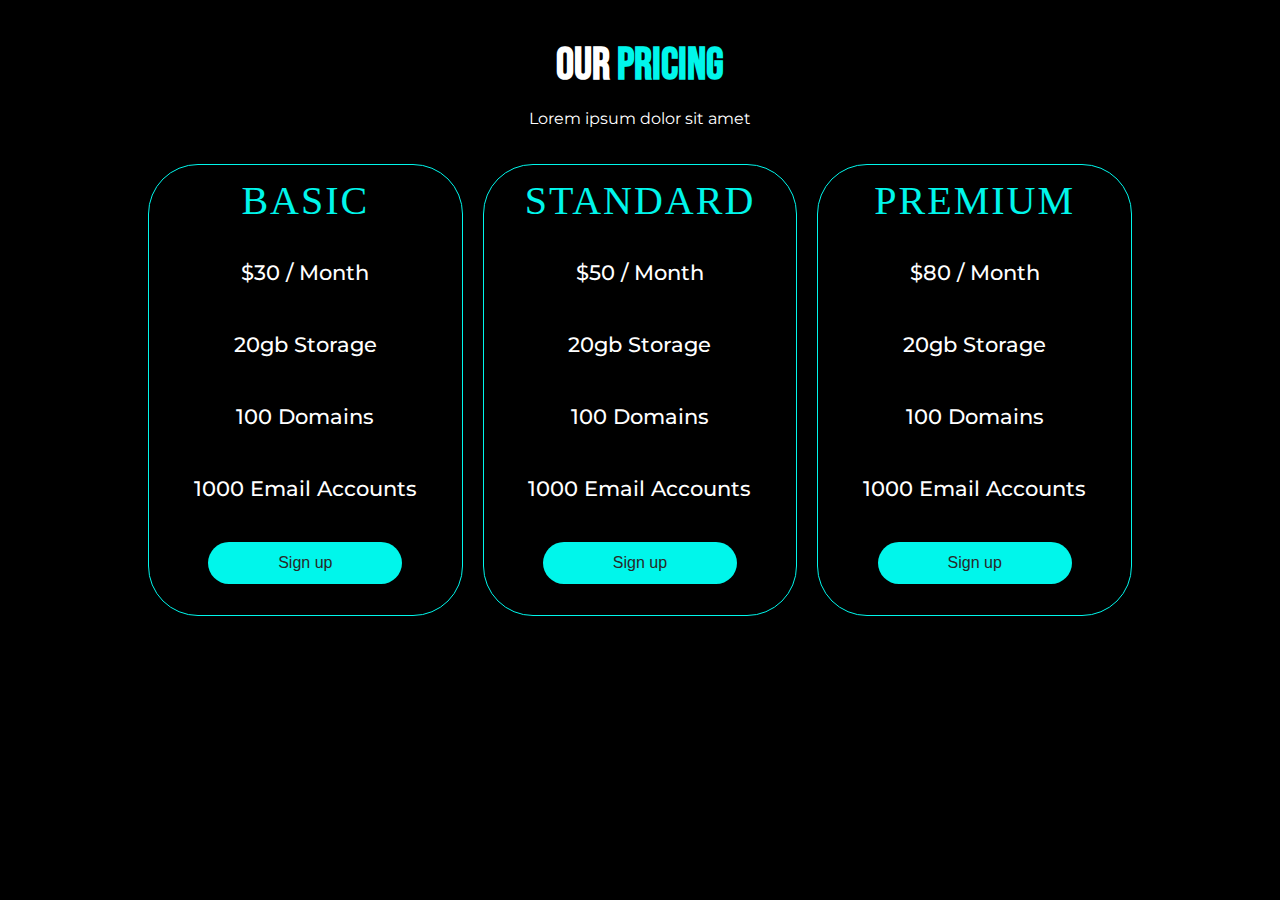
<file: J2kPC/DETAILS/animated price plan/index.html>
<!DOCTYPE html>
<html lang="en">    
<head>
    <meta charset="UTF-8">
    <meta name="viewport" content="width=device-width, initial-scale=1.0">
    <title>DETAILS</title>
    <link href="https://fonts.googleapis.com/css2?family=Montserrat:ital,wght@0,100..900;1,100..900&display=swap" rel="stylesheet">
    <link href="https://fonts.googleapis.com/css2?family=Bebas+Neue&display=swap" rel="stylesheet">
    <link rel="stylesheet" href="style.css">
</head>
<body>
    <div class="price-area">
        <div class="section-header">
            <h2>Our <span>Pricing</span></h2> 
            <p>Lorem ipsum dolor sit amet</p>
        </div>
        <div class="container">
            <div class="box">
                <ul class="deals">
                    <li class="plans">Basic</li>
                    <li>$30 / Month</li>
                    <li>20gb Storage</li>
                    <li>100 Domains</li>
                    <li>1000 Email Accounts</li>
                    <li><button>Sign up</button></li>
                </ul>
            </div>
            <div class="box">
                <ul class="deals">
                    <li class="plans">Standard</li>
                    <li>$50 / Month</li>
                    <li>20gb Storage</li>
                    <li>100 Domains</li>
                    <li>1000 Email Accounts</li>
                    <li><button>Sign up</button></li>
                </ul>
            </div>
            <div class="box">
                <ul class="deals">
                    <li class="plans">Premium</li>
                    <li>$80 / Month</li>
                    <li>20gb Storage</li>
                    <li>100 Domains</li>
                    <li>1000 Email Accounts</li>
                    <li><button>Sign up</button></li>
                </ul>
            </div>
        </div>
    </div>
</body>
</html>
</file>
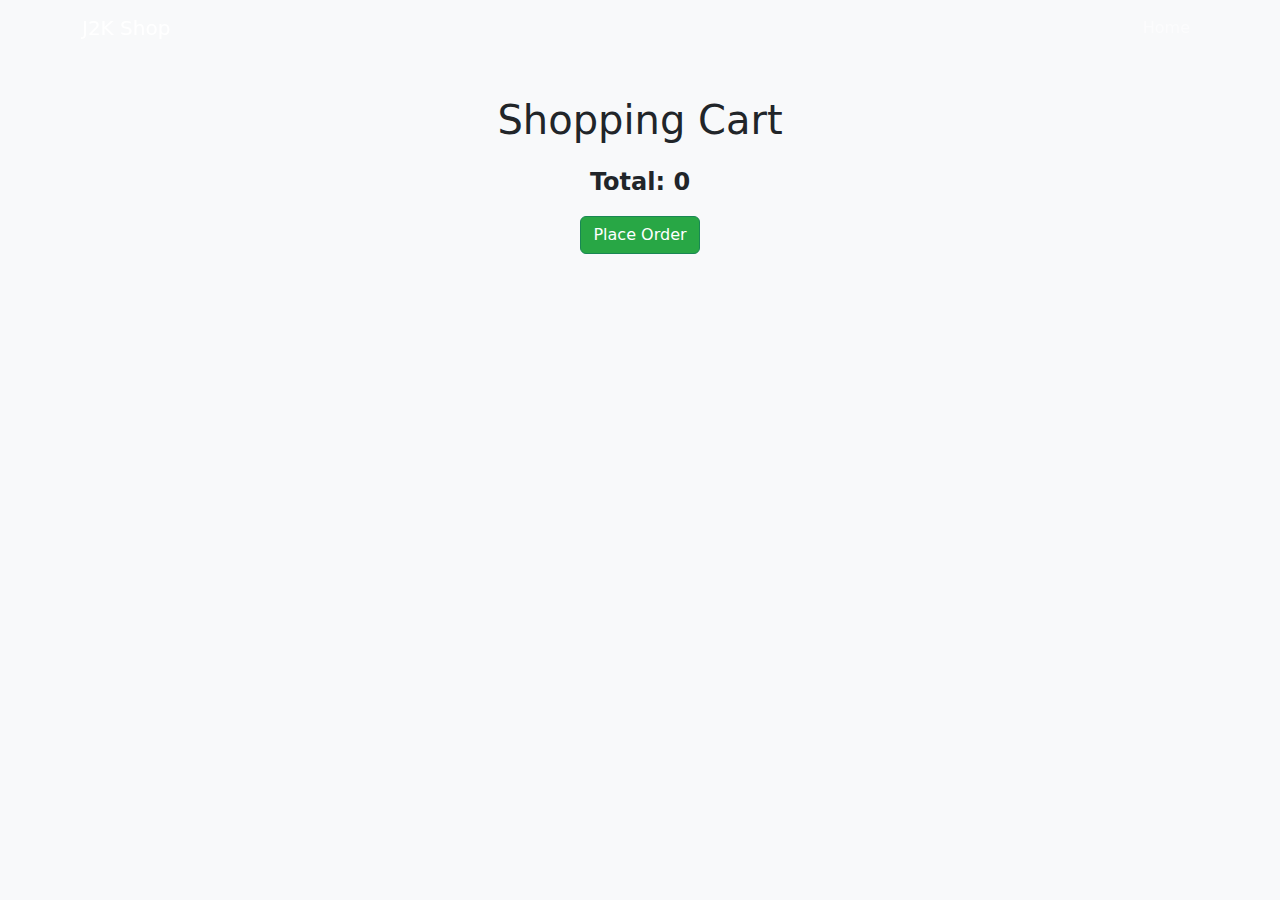
<file: J2kPC/Product/cart.html>
<!DOCTYPE html>
<html lang="en">
<head>
    <meta charset="UTF-8">
    <meta http-equiv="X-UA-Compatible" content="IE=edge">
    <meta name="viewport" content="width=device-width, initial-scale=1.0">
    <link href="https://cdn.jsdelivr.net/npm/bootstrap@5.1.3/dist/css/bootstrap.min.css" rel="stylesheet">
    <title>Shopping Cart</title>
    <style>
        body {
            background-color: #f8f9fa;
        }
        .cart-header {
            margin-top: 80px;
            text-align: center;
        }
        .listCard {
            list-style: none;
            padding: 0;
        }
        .listCard li {
            display: flex;
            justify-content: space-between;
            align-items: center;
            padding: 15px;
            border: 1px solid #dee2e6;
            border-radius: 5px;
            background: white;
            margin-bottom: 10px;
        }
        .total {
            font-size: 1.5rem;
            font-weight: bold;
            margin-top: 20px;
        }
        .checkOut {
            margin-top: 20px;
            text-align: center;
        }
        .orderNow {
            background-color: #28a745;
            color: white;
        }
    </style>
</head>
<body>
    <nav class="navbar navbar-expand-lg navbar-dark fixed-top">
        <div class="container">
            <a class="navbar-brand" href="index.html">J2K Shop</a>
            <ul class="navbar-nav ms-auto mb-2 mb-lg-0">
                <li class="nav-item"><a class="nav-link" href="index.html">Home</a></li>
            </ul>
        </div>
    </nav>

    <div class="container mt-5 pt-5 cart-header">
        <h1>Shopping Cart</h1>
        <ul class="listCard"></ul>
        <div class="checkOut">
            <div class="total">Total: 0</div>
            <button class="orderNow btn btn-success mt-3" style="cursor:pointer;">Place Order</button>
        </div>
    </div>

    <script src="cart.js"></script>
    <script src="https://cdn.jsdelivr.net/npm/bootstrap@5.1.3/dist/js/bootstrap.bundle.min.js"></script>
</body>
</html>
</file>
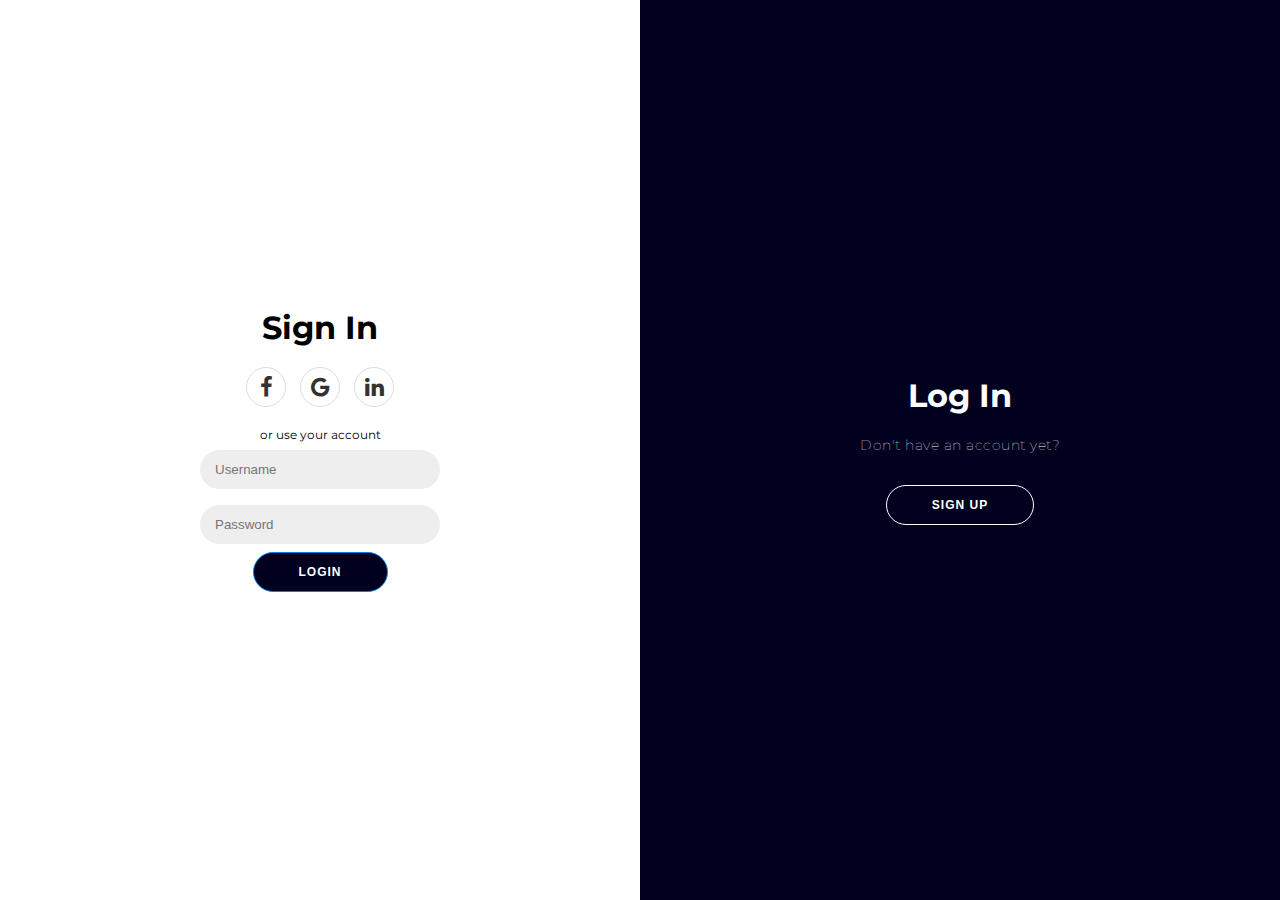
<file: J2kPC/Signup/login2.html>
<!DOCTYPE html>
<html>
<head>
    <meta charset="utf-8">
    <meta http-equiv="X-UA-Compatible" content="IE=edge">
    <title>J2K PC Login</title>
    <meta name="description" content="">
    <meta name="viewport" content="width=device-width, initial-scale=1">
    <link rel="stylesheet" href="https://cdnjs.cloudflare.com/ajax/libs/font-awesome/4.7.0/css/font-awesome.min.css">
    <link rel="stylesheet" href="login2.css">
</head>
<body>
<section>
    <div class="container" id="container">
        <div class="form-container sign-up-container">
            <form method="POST" action="login_signup.php">
                <h1>Create Account</h1>
                <div class="social-container">
                    <a href="#" class="social"><i class="fa fa-facebook"></i></a>
                    <a href="#" class="social"><i class="fa fa-google"></i></a>
                    <a href="#" class="social"><i class="fa fa-linkedin"></i></a>
                </div>
                <span>or use your email for registration</span>
                <input type="text" name="username" placeholder="Username" required/>
                <input type="email" name="email" placeholder="Email" required/>
                <input type="password" name="password" placeholder="Password" required/>
                <button type="submit" name="signup">Sign Up</button>
            </form>
        </div>
        <div class="form-container sign-in-container">
            <form method="POST" action="login_signup.php">
                <h1>Sign In</h1>
                <div class="social-container">
                    <a href="#" class="social"><i class="fa fa-facebook"></i></a>
                    <a href="#" class="social"><i class="fa fa-google"></i></a>
                    <a href="#" class="social"><i class="fa fa-linkedin"></i></a>
                </div>
                <span>or use your account</span>
                <input type="text" name="username" placeholder="Username" required/>
                <input type="password" name="password" placeholder="Password" required/>
                <button type="submit" name="login">Login</button>
            </form>
        </div>
        <div class="overlay-container">
            <div class="overlay">
                <div class="overlay-panel overlay-left">
                    <h1>Welcome Back!</h1>
                    <p>Already have an account?</p>
                    <button class="ghost" id="signIn">Sign In</button>
                </div>
                <div class="overlay-panel overlay-right">
                    <h1>Log In</h1>
                    <p>Don't have an account yet?</p>
                    <button class="ghost" id="signUp">Sign Up</button>
                </div>
            </div>
        </div>
    </div>
    <script src="login2.js" async></script>
</section>
</body>
</html>
</file>
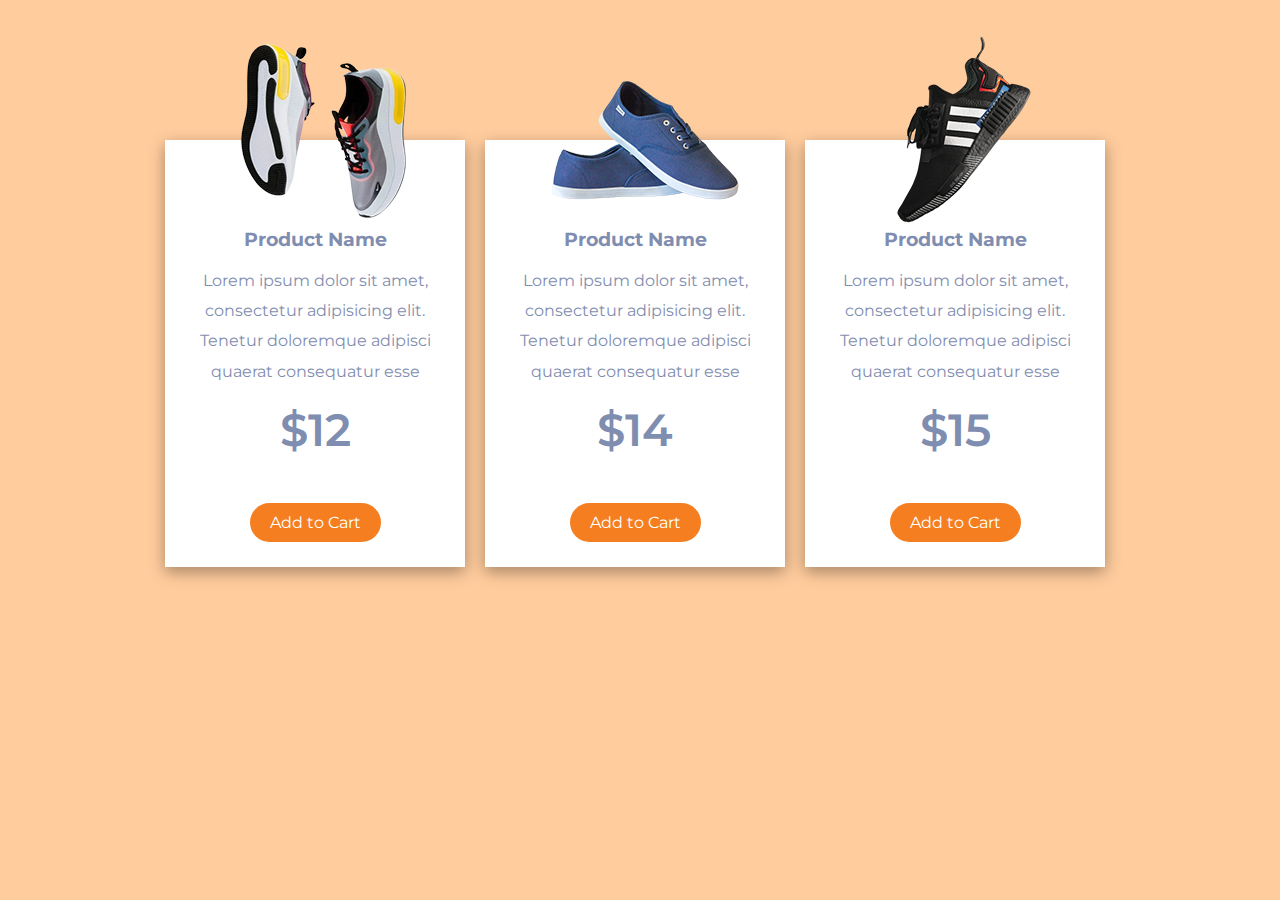
<file: J2kPC/product-card/product-card/card.html>
<!DOCTYPE html>
<html lang="en">
<!--divinectorweb.com-->
<head>
    <meta charset="UTF-8">
    <title>Responsive E-Commerce product card ui design using HTML CSS</title>
    <link href="https://fonts.googleapis.com/css2?family=Montserrat:wght@400;600&display=swap" rel="stylesheet">
    <link rel="stylesheet" href="card.css">    
</head>
<body>
    <div class="wrapper">
		<div class="box">
			<div class="single-box">
				<div class="img"><img alt="Round_neck" src="img/1.png"></div>
				<h3>Product Name</h3>
				<p>Lorem ipsum dolor sit amet, consectetur adipisicing elit. Tenetur doloremque adipisci quaerat consequatur esse</p>
				<div class="price">
					<p>$12</p>
				</div>
				<a href="#">Add to Cart</a>
			</div>
			<div class="single-box">
				<div class="img"><img alt="Round_neck" src="img/2.png"></div>
				<h3>Product Name</h3>
				<p>Lorem ipsum dolor sit amet, consectetur adipisicing elit. Tenetur doloremque adipisci quaerat consequatur esse</p>
				<div class="price">
					<p>$14</p>
				</div>
				<a href="#">Add to Cart</a>
			</div>
			<div class="single-box">
				<div class="img"><img alt="Round_neck" src="img/3.png"></div>
				<h3>Product Name</h3>
				<p>Lorem ipsum dolor sit amet, consectetur adipisicing elit. Tenetur doloremque adipisci quaerat consequatur esse</p>
				<div class="price">
					<p>$15</p>
				</div>
				<a href="#">Add to Cart</a>
			</div>
		</div>
	</div>
</body>
</html>
</file>
<file: J2kPC/DETAILS/animated price plan/style.css>
body {
    margin: 0;
    font-family: montserrat; 
    background: #000;
}

.price-area{
    width: 80%;
    text-align: center;
    margin: 3% auto;
}

.section-header h2 {
    color: #fff;
    font-family: "Bebas Neue", sans-serif;
    font-size: 45px;
    margin: 0;
  }
.section-header h2 span{
    color: #00f6eb;
}

  .section-header p {
    color: #fff;
  }
.container {
    display: grid;
    grid-template-columns: repeat(auto-fit, minmax(300px, 1fr));
    gap: 20px;
    padding: 20px;
}
.deals{
    position: relative;
	background: #000;
	overflow: hidden;
	text-align: center;
    margin: 0;
    padding: 0;
	height: 450px;
	font-size: 1.3em;
	font-weight: 700;
	cursor: pointer;
	color: #fff;
	z-index: 0;
	border: 1px solid #00f6eb;
	line-height: 60px;
	border-radius: 50px;
}
.deals li{
    list-style: none;
    padding: 6px;
	text-align: center;
	color: #fff;
	font-weight: 500;
    transition: all .6s ease;
}
.deals .plans{
    color: #00f6eb;
    font-size: 40px;
    font-family: impact;
    text-transform: uppercase;
    letter-spacing: 2px;
}
button{
    background-color: #00f6eb;
    border: none;
    border-radius: 25px;
    color: #282828;
    cursor: pointer;
    padding: 12px 70px;
    font-size: 16px;
}
.deals:before{
    content: '';
    position: absolute;
    top: 100%;
    left: 0;
    width: 100%;
    height: 100%;
    background: #00f6eb;
    border-radius: 50% 50% 0 0;
    z-index: -1;
    transition: all .9s;
}
.deals:hover:before{
    top: 0;
    border-radius: 0;
}
.deals:hover li{
    color: #262626;
}
.deals:hover button{
    background: #fff;
}

@media (max-width: 500px){
    .price-area{
        width: 100%;
        margin: 1% auto;
    }
}
</file>
<file: J2kPC/Signup/login2.css>
@import url('https://fonts.googleapis.com/css?family=Montserrat:400,800');

* {
	box-sizing: border-box;
	margin: 0;
	padding: 0;
}

html,body,section {
	height: 100%;
	width: 100%;
	overflow: hidden;
	margin: 0;
	padding: 0;
	
}

body {
	background: #f6f5f7;
	display: flex;
	justify-content: center;
	align-items: center;
	flex-direction: column;
	font-family: 'Montserrat', sans-serif;
}

h1 {
	font-weight: bold;
	margin: 0;
}

h2 {
	text-align: center;
}

p {
	font-size: 14px;
	font-weight: 100;
	line-height: 20px;
	letter-spacing: 0.5px;
	margin: 20px 0 30px;
}

span {
	font-size: 12px;
}

a {
	color: #333;
	font-size: 14px;
	text-decoration: none;
	margin: 15px 0;
}

button {
	border-radius: 20px;
	border: 1px solid #0082ec;
	background-color: #01011f;
	color: #FFFFFF;
	font-size: 12px;
	font-weight: bold;
	padding: 12px 45px;
	letter-spacing: 1px;
	text-transform: uppercase;
	transition: transform 80ms ease-in;
    cursor: pointer;
}

button:active {
	transform: scale(0.95);
}

button:focus {
	outline: none;
}

button.ghost {
	background-color: transparent;
	border-color: #FFFFFF;
}

form {
	background-color: #FFFFFF;
	display: flex;
	align-items: center;
	justify-content: center;
	flex-direction: column;
	padding: 0 200px;
	height: 100%;
	text-align: center;
}

input {
	background-color: #eee;
	border: none;
	border-radius: 20px 20px;
	padding: 12px 15px;
	margin: 8px 0;
	width: 100%;
}

.container {
	background-color: #fff;
	position: relative;
	overflow: hidden;
	width: 209vh;
	height: 106vh;
	max-width: 100%;
	max-height: 100%;
}

.form-container {
	position: absolute;
	top: 0;
	height: 100%;
	transition: all 0.6s ease-in-out;
}

.sign-in-container {
	left: 0;
	width: 50%;
	z-index: 2;
}

.container.right-panel-active .sign-in-container {
	transform: translateX(100%);
}

.sign-up-container {
	left: 0;
	width: 50%;
	opacity: 0;
	z-index: 1;
}

.container.right-panel-active .sign-up-container {
	transform: translateX(100%);
	opacity: 1;
	z-index: 5;
	animation: show 0.6s;
}

@keyframes show {
	0%, 49.99% {
		opacity: 0;
		z-index: 1;
	}
	
	50%, 100% {
		opacity: 1;
		z-index: 5;
	}
}

.overlay-container {
	position: absolute;
	top: 0;
	left: 50%;
	width: 50%;
	height: 100%;
	overflow: hidden;
	transition: transform 0.6s ease-in-out;
	z-index: 100;
}

.container.right-panel-active .overlay-container{
	transform: translateX(-100%);
}

.overlay {
	background: #01011f;
	background: -webkit-linear-gradient(to right, #01011f, #01011f);
	background: linear-gradient(to right, #01011f, #01011f);
	background-repeat: no-repeat;
	background-size: cover;
	background-position: 0 0;
	color: #FFFFFF;
	position: relative;
	left: -100%;
	height: 100%;
	width: 200%;
  	transform: translateX(0);
	transition: transform 0.6s ease-in-out;
}

.container.right-panel-active .overlay {
  	transform: translateX(50%);
}

.overlay-panel {
	position: absolute;
	display: flex;
	align-items: center;
	justify-content: center;
	flex-direction: column;
	padding: 0 40px;
	text-align: center;
	top: 0;
	height: 100%;
	width: 50%;
	transform: translateX(0);
	transition: transform 0.6s ease-in-out;
}

.overlay-left {
	transform: translateX(-20%);
}

.container.right-panel-active .overlay-left {
	transform: translateX(0);
}

.overlay-right {
	right: 0;
	transform: translateX(0);
}

.container.right-panel-active .overlay-right {
	transform: translateX(20%);
}

.social .fa{
    font-size: 22px;
}

.social-container {
	margin: 20px 0;
}

.social-container a {
	border: 1px solid #DDDDDD;
	border-radius: 50%;
	display: inline-flex;
	justify-content: center;
	align-items: center;
	margin: 0 5px;
	height: 40px;
	width: 40px;
}
</file>
<file: J2kPC/product-card/product-card/card.css>
* {
	margin: 0;
	padding: 0;
	text-decoration: none;
	list-style: none;
	box-sizing: border-box;
	font-family: 'Montserrat', sans-serif;
}
body {
	background: #ffcc9d;
	color: #7f8db0;
}
.wrapper {
	width: 100%;
	height: 100%;
}
.box {
	display: flex;
	width: 950px;
	margin: 140px auto;
}
.single-box {
	width: 300px;
	background: #fff;
	margin-right: 20px;
	padding: 25px;
	text-align: center;
	box-shadow: rgba(0, 0, 0, 0.35) 0px 5px 15px;
	position: relative;
}
.single-box:last-child {
	margin-right: 0;
}
.single-box .img img {
	width: 200px;
	margin-bottom: 10px;
}
.single-box .price {
	font-weight: 600;
	font-size: 45px;
}
.img {
	position: absolute;
	top: -25%;
	left: 20%;
}
.single-box h3 {
	margin-top: 25%;
	margin-bottom: 15px;
}
.single-box p {
	line-height: 1.9;
}
.single-box a {
	background: #f57e20;
	color: #fff;
	text-decoration: none;
	border-radius: 50px;
	padding: 10px 20px;
	display: inline-block;
	margin-top: 30px;
}
@media(max-width:991px) {
	.box {
		width: 100%;
	}
}
@media (max-width:767px) {
	.box {
		width: 100%;
		flex-direction: column;
	}
	.single-box {
		margin-right: 0;
		width: 100%;
		margin-bottom: 110px;
	}
}
</file>
